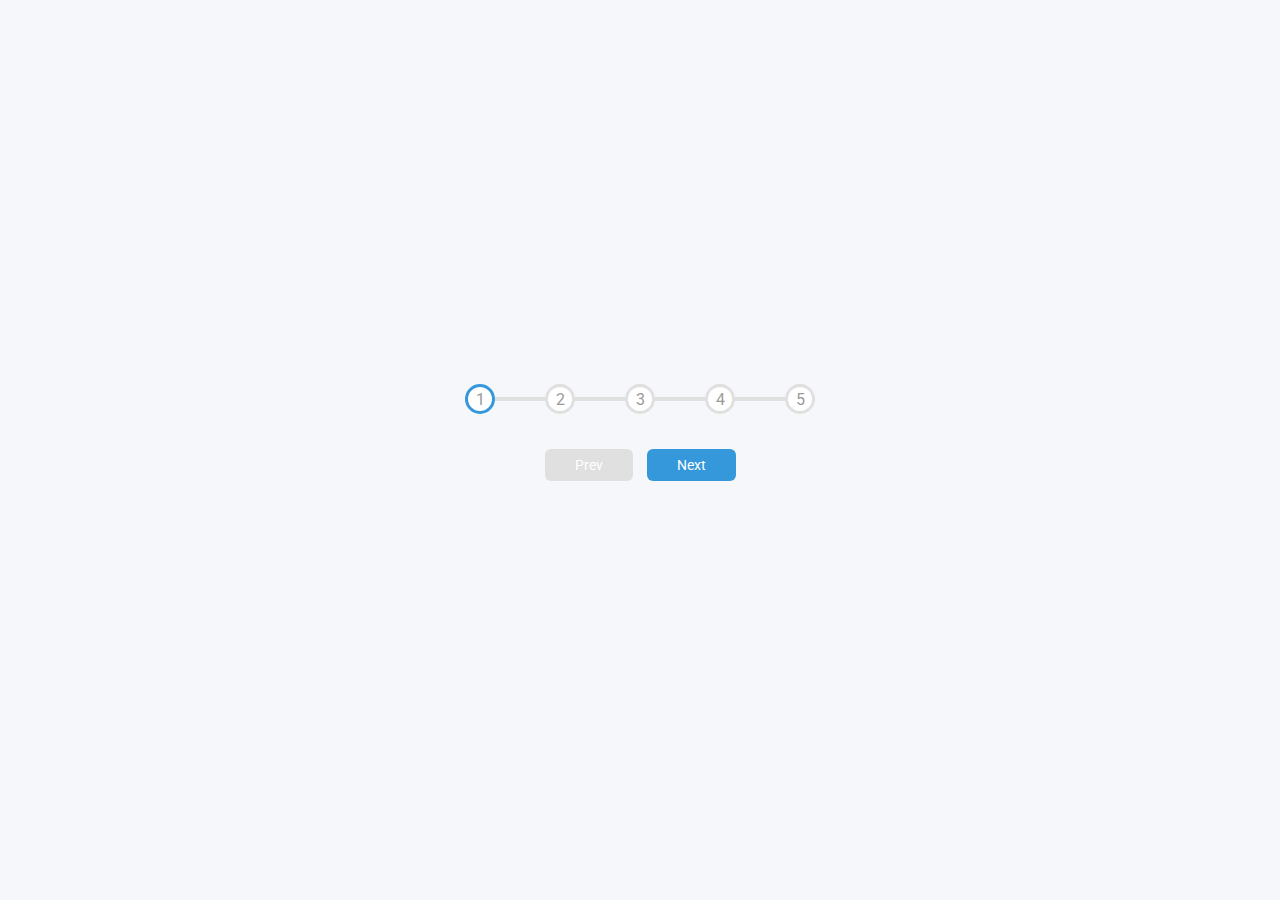
<file: project2_ProgressSteps/index.html>
<!DOCTYPE html>
<html lang="en">

<head>
    <meta charset="UTF-8">
    <meta http-equiv="X-UA-Compatible" content="IE=edge">
    <meta name="viewport" content="width=device-width, initial-scale=1.0">
    <title>Progress Steps</title>
    <link rel="stylesheet" href="https://cdnjs.cloudflare.com/ajax/libs/font-awesome/6.2.0/css/all.min.css"
        integrity="sha512-xh6O/CkQoPOWDdYTDqeRdPCVd1SpvCA9XXcUnZS2FmJNp1coAFzvtCN9BmamE+4aHK8yyUHUSCcJHgXloTyT2A=="
        crossorigin="anonymous" referrerpolicy="no-referrer" />
    <link rel="stylesheet" href="style.css">
</head>

<body>
    <div class="container">
        <div class="progress-container">
            <div class="progress" id="progress"></div>
            <div class="circle active">1</div>
            <div class="circle">2</div>
            <div class="circle">3</div>
            <div class="circle">4</div>
            <div class="circle">5</div>
        </div>
        <button class="btn" id="prev" disabled>Prev</button>
        <button class="btn" id="next">Next</button>
    </div>
    <script src="script.js"></script>
</body>

</html>
</file>
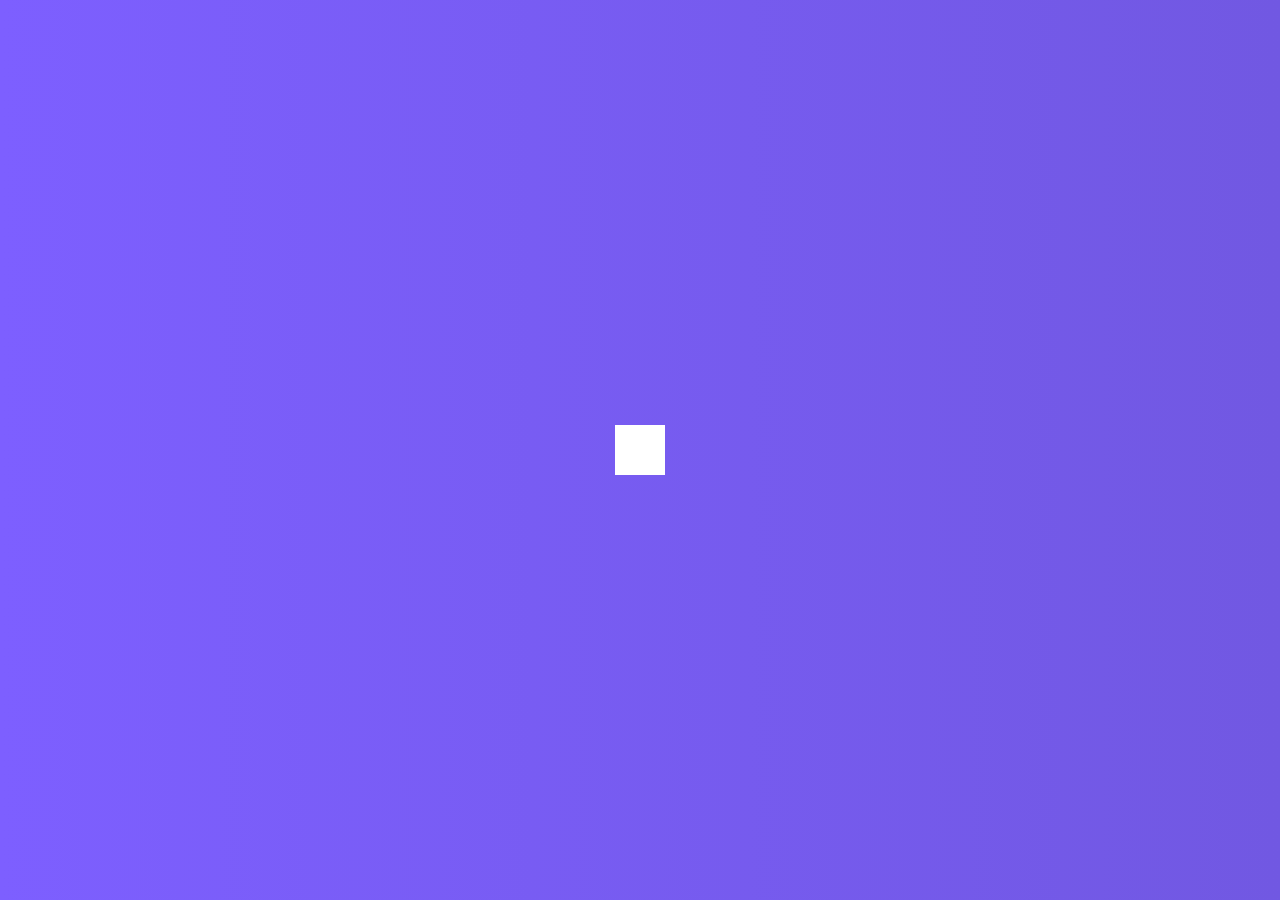
<file: project4_HiddenSearchWidget/index.html>
<!DOCTYPE html>
<html lang="en">
<head>
    <meta charset="UTF-8">
    <meta http-equiv="X-UA-Compatible" content="IE=edge">
    <meta name="viewport" content="width=device-width, initial-scale=1.0">
    <title>Hidden Search Widget</title>
    <link rel="stylesheet" href="https://cdnjs.cloudflare.com/ajax/libs/font-awesome/6.2.0/css/all.min.css" integrity="sha512-xh6O/CkQoPOWDdYTDqeRdPCVd1SpvCA9XXcUnZS2FmJNp1coAFzvtCN9BmamE+4aHK8yyUHUSCcJHgXloTyT2A==" crossorigin="anonymous" referrerpolicy="no-referrer" />
    <link rel="stylesheet" href="style.css">
</head>
<body>
    <div class="search">
        <input type="text" class="input" placeholder="Search ...">
        <button class="btn"><i class="fas fa-search"></i></button>
    </div>
    <script src="script.js"></script>
</body>
</html>
</file>
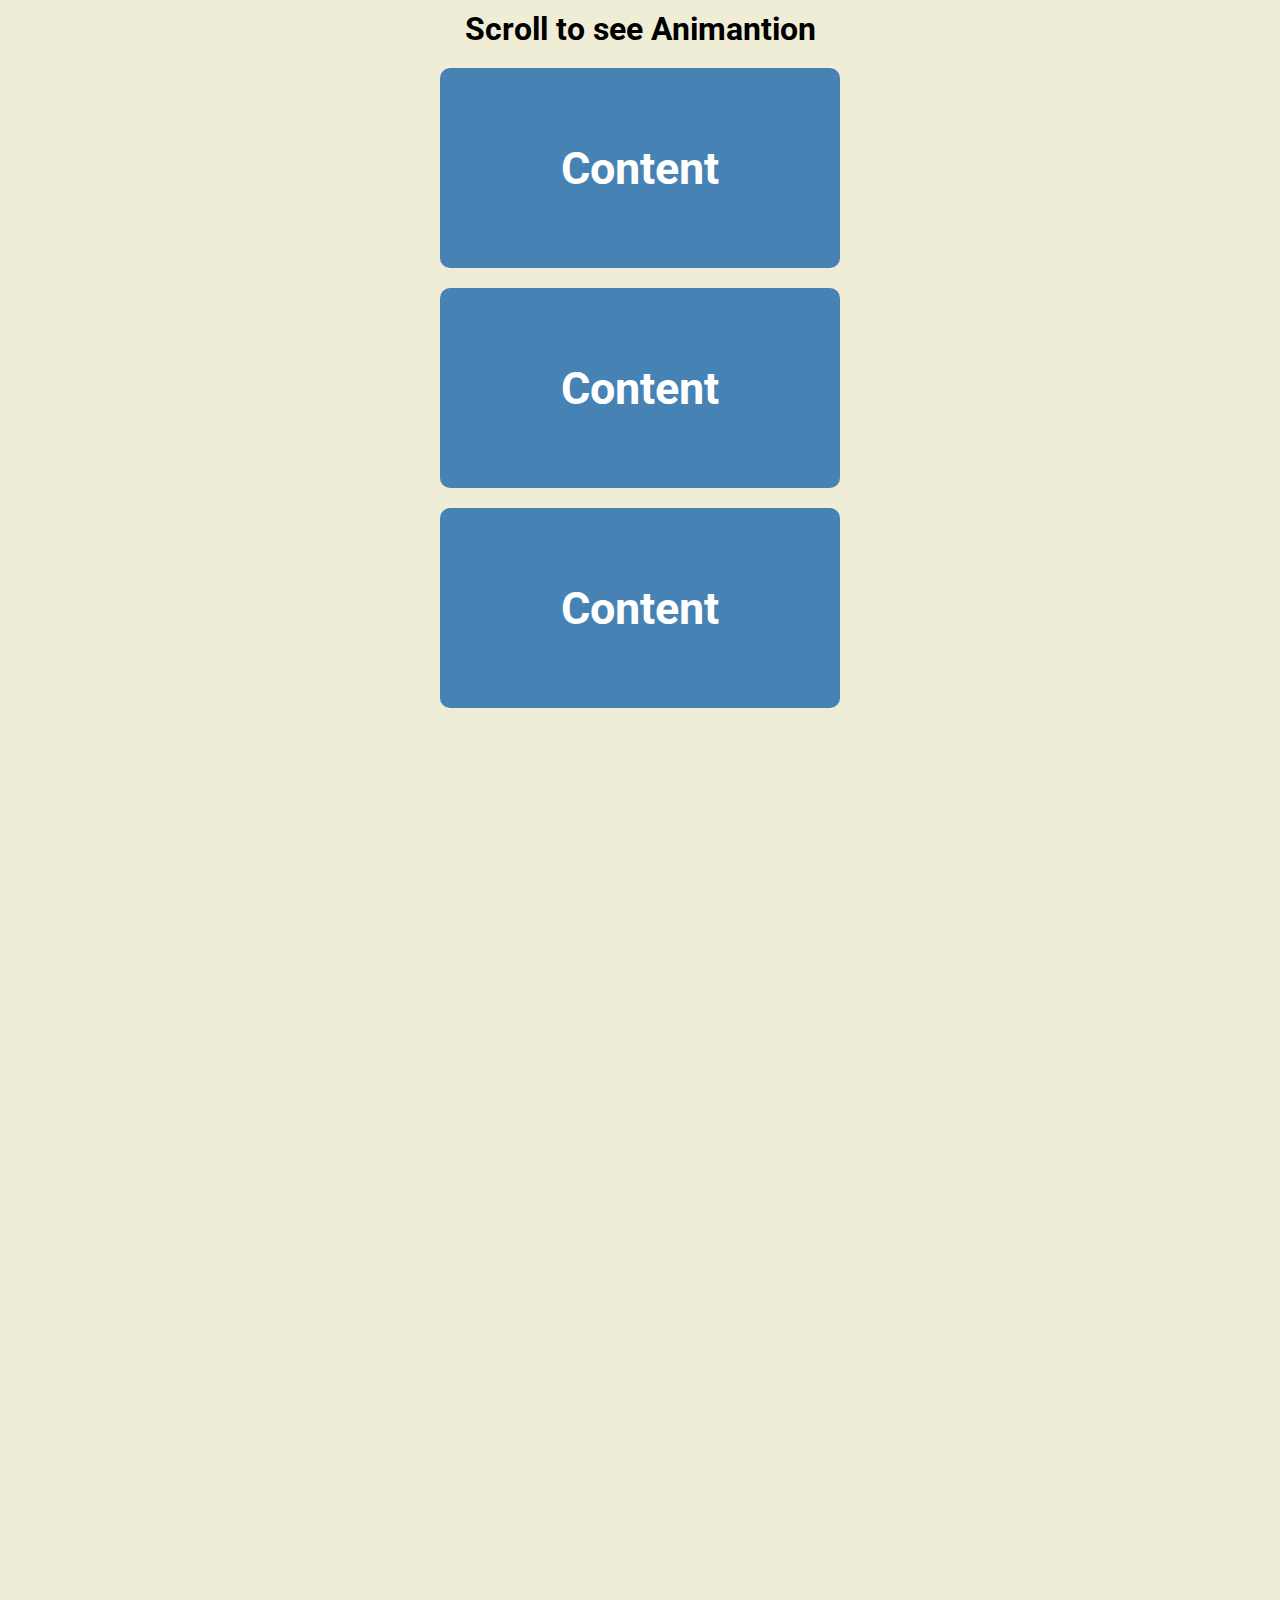
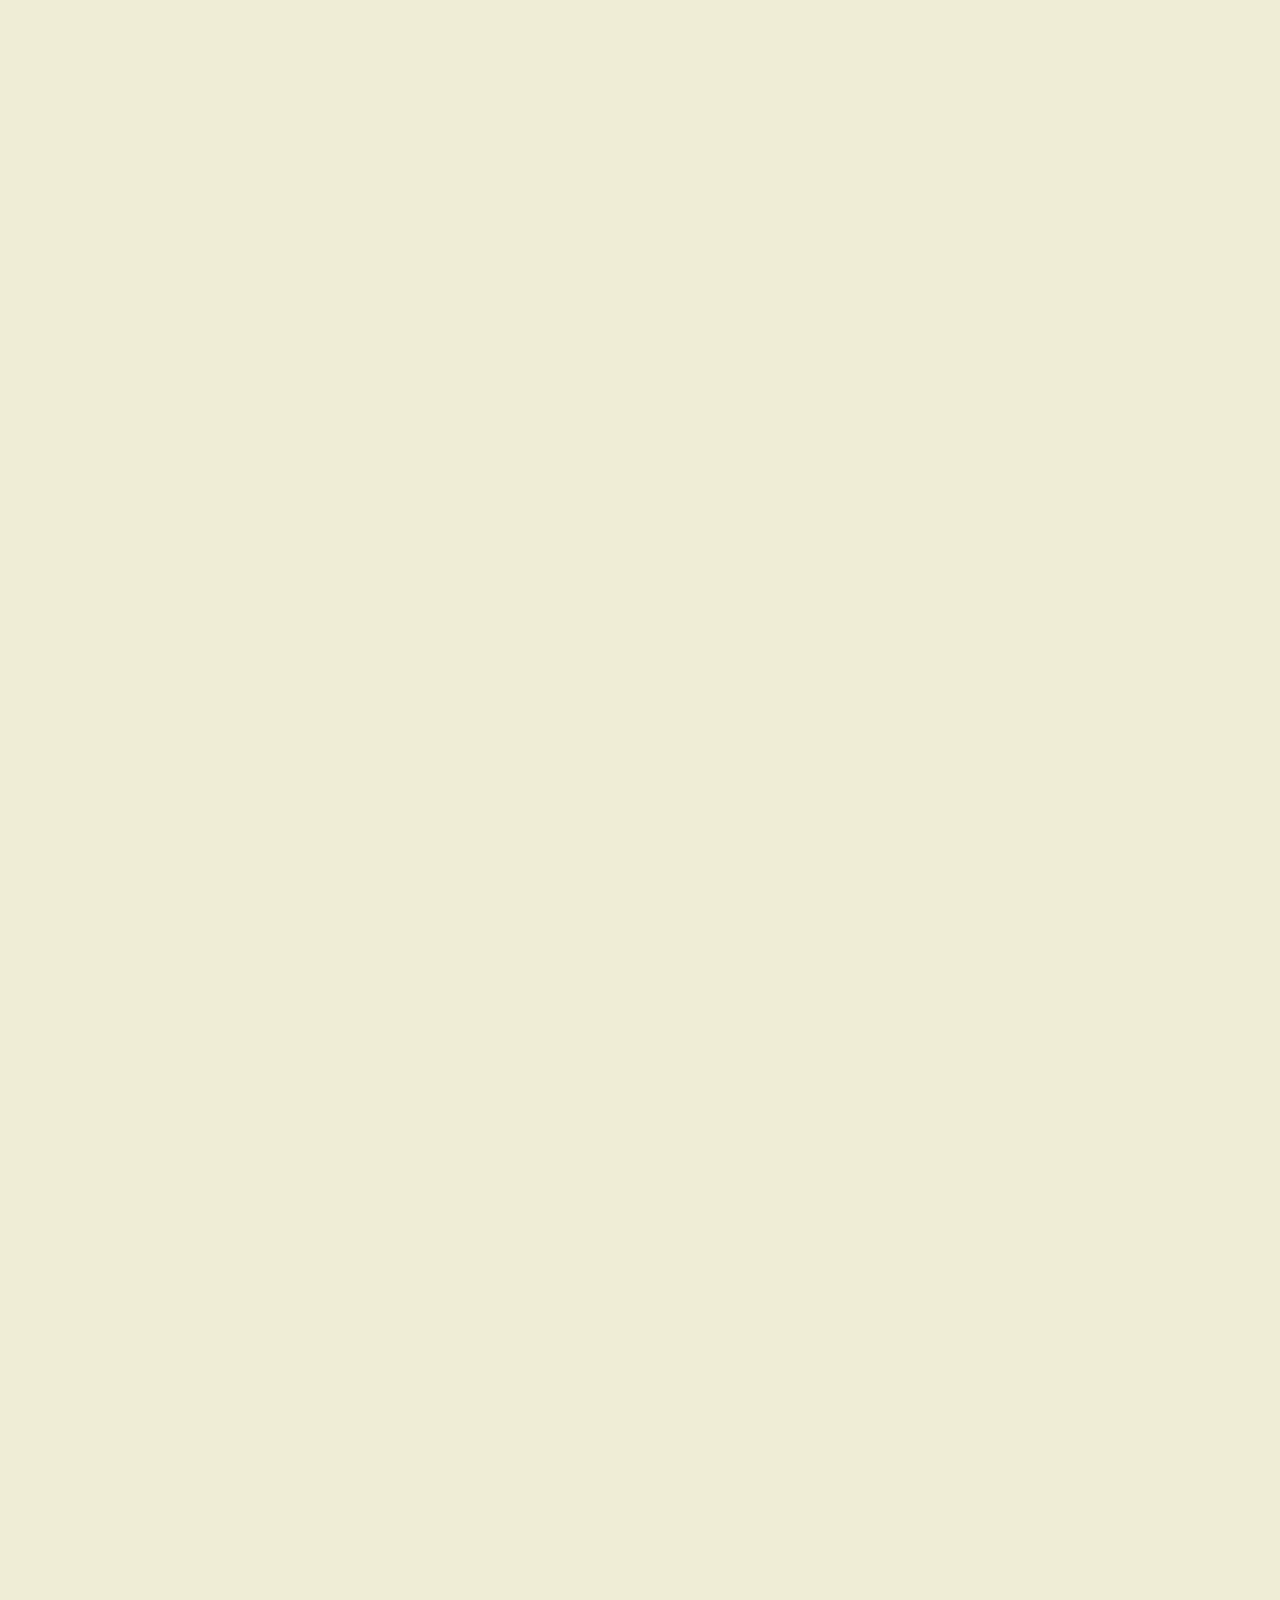
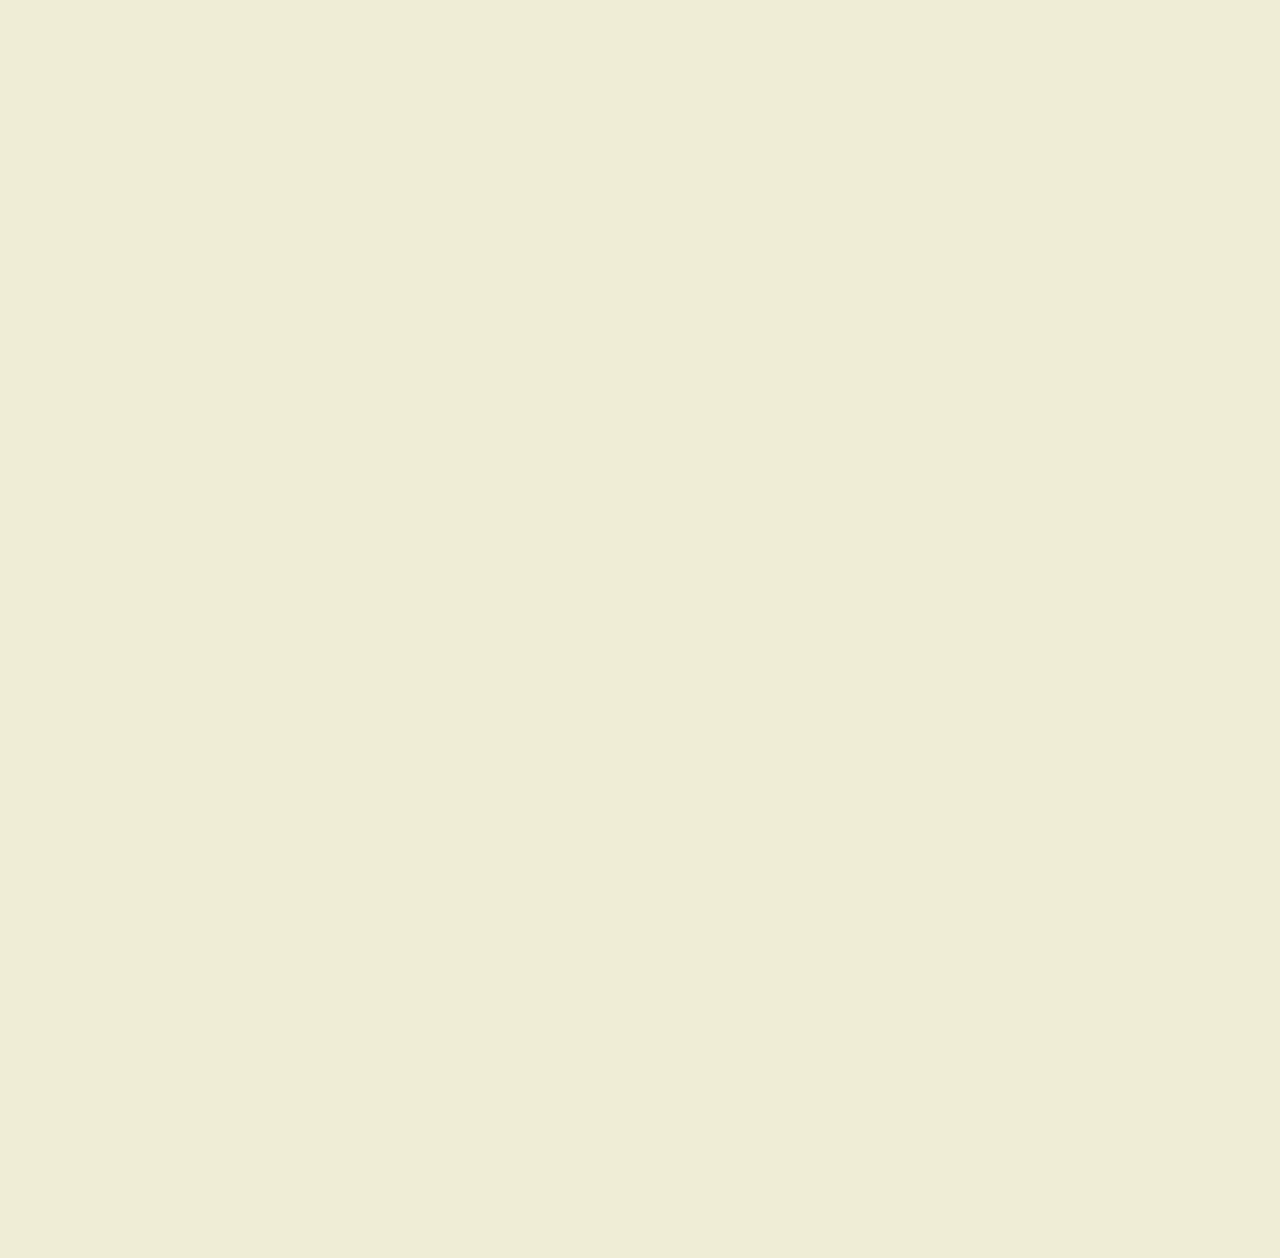
<file: project6_ScrollAnimation/index.html>
<!DOCTYPE html>
<html lang="en">
<head>
    <meta charset="UTF-8">
    <meta http-equiv="X-UA-Compatible" content="IE=edge">
    <meta name="viewport" content="width=device-width, initial-scale=1.0">
    <title>Scroll Animation</title>
    <link rel="stylesheet" href="https://cdnjs.cloudflare.com/ajax/libs/font-awesome/6.2.0/css/all.min.css" integrity="sha512-xh6O/CkQoPOWDdYTDqeRdPCVd1SpvCA9XXcUnZS2FmJNp1coAFzvtCN9BmamE+4aHK8yyUHUSCcJHgXloTyT2A==" crossorigin="anonymous" referrerpolicy="no-referrer" />
    <link rel="stylesheet" href="style.css">
</head>
<body>
    <h1>Scroll to see Animantion</h1>
    <div class="box"><h2>Content</h2></div>
    <div class="box"><h2>Content</h2></div>
    <div class="box"><h2>Content</h2></div>
    <div class="box"><h2>Content</h2></div>
    <div class="box"><h2>Content</h2></div>
    <div class="box"><h2>Content</h2></div>
    <div class="box"><h2>Content</h2></div>
    <div class="box"><h2>Content</h2></div>
    <div class="box"><h2>Content</h2></div>
    <div class="box"><h2>Content</h2></div>
    <div class="box"><h2>Content</h2></div>
    <div class="box"><h2>Content</h2></div>
    <div class="box"><h2>Content</h2></div>
    <div class="box"><h2>Content</h2></div>
    <div class="box"><h2>Content</h2></div>
    <div class="box"><h2>Content</h2></div>
    <div class="box"><h2>Content</h2></div>
    <div class="box"><h2>Content</h2></div>
    <div class="box"><h2>Content</h2></div>
    <div class="box"><h2>Content</h2></div>
    <script src="script.js"></script>
</body>
</html>
</file>
<file: project2_ProgressSteps/style.css>
@import url('https://fonts.googleapis.com/css2?family=Roboto&display=swap');

*{
    box-sizing: border-box;
}

body{
    background-color: #f6f7fb;
    font-family: 'Roboto',sans-serif;
    display: flex;
    flex-direction: column;
    align-items: center;
    justify-content: center;
    height: 100vh;
    overflow: hidden;
    margin: 0;
}

.container{
    text-align: center;
}
.progress-container{
    display: flex;
    justify-content: space-between;
    position: relative;
    bottom: 30px;
    max-width: 100%;
    width:350px
}
.progress{
    background-color: #3498db;
    position: absolute;
    top: 50%;
    left: 0;
    transform: translateY(-50%);
    height: 4px;
    width: 0%;
    z-index: -1;
    transition: 0.4s ease;
}
.progress-container::before{
    content: '';
    background-color: #e0e0e0;
    position: absolute;
    top: 50%;
    left: 0;
    transform: translateY(-50%);
    height: 4px;
    width: 100%;
    z-index: -1;
    transition: 0.4s ease;
}
.circle{
    background-color: #fff;
    color: #999;
    border-radius: 50%;
    height: 30px;
    width: 30px;
    display: flex; /*to center align*/
    justify-content: center;
    align-items: center;
    border: 3px solid #e0e0e0;
    transition: .4s ease;
}

.circle.active{
    border-color: #3498db;
}
.btn{
    background-color: #3498db;
    color: #fff;
    border: 0;
    border-radius: 6px;
    cursor: pointer;
    font-family: inherit;
    padding: 8px 30px; 
    margin: 5px;
    font-size: 14px;
}
.btn:active{
    transform: scale(.98);
}
.btn:focus{
    outline: 0;
}
.btn:disabled{
    background-color: #e0e0e0;
    cursor: not-allowed;
}
</file>
<file: project4_HiddenSearchWidget/style.css>
@import url('https://fonts.googleapis.com/css2?family=Roboto&display=swap');

*{
    box-sizing: border-box;
}

body{
    background-image: linear-gradient(90deg,#7d5fff,#7158e2);
    font-family: 'Roboto',sans-serif;
    display: flex;
    align-items: center;
    justify-content: center;
    height: 100vh;
    overflow: hidden;
    margin: 0;
}
.search{
    position: relative;
    height: 50px;
}
.search .input{
    background-color: #fff;
    border: 0;
    font-size: 18px;
    padding: 15px;
    height: 50px;
    width: 50px;
    transition: width 0.3s ease;
}
.btn {
    background-color: #fff;
    border: 0;
    cursor: pointer;
    font-size: 24px;
    position: absolute;
    top:0;
    left: 0;
    height: 50px;
    width: 50px;
    transition: transform 0.3s ease;
}
.btn:focus, .input:focus{
    outline: none;
}
.search.active .input{
    width:200px;
}
.search.active .btn{
    transform: translateX(198px);
}
</file>
<file: project6_ScrollAnimation/style.css>
@import url('https://fonts.googleapis.com/css2?family=Roboto&display=swap');

*{
    box-sizing: border-box;
}

body{
    font-family: 'Roboto',sans-serif;
    background-color: #efedd6;
    display: flex;
    flex-direction: column;
    align-items: center;
    justify-content: center;
    overflow-x: hidden;
    margin: 0;
}
h1{
    margin: 10px;
}
.box{
    background-color: steelblue;
    color: #fff;
    display: flex;
    justify-content: center;
    align-items: center;
    width: 400px;
    height: 200px;
    margin: 10px;
    border-radius: 10px;
    transform: translateX(400%);
    transition: transform 0.4s ease;
}
.box:nth-of-type(even){
    transform: translateX(-400%);
}
.box.show{
    transform: translateX(0);
}
.box h2{
    font-size: 45px;
}
</file>
